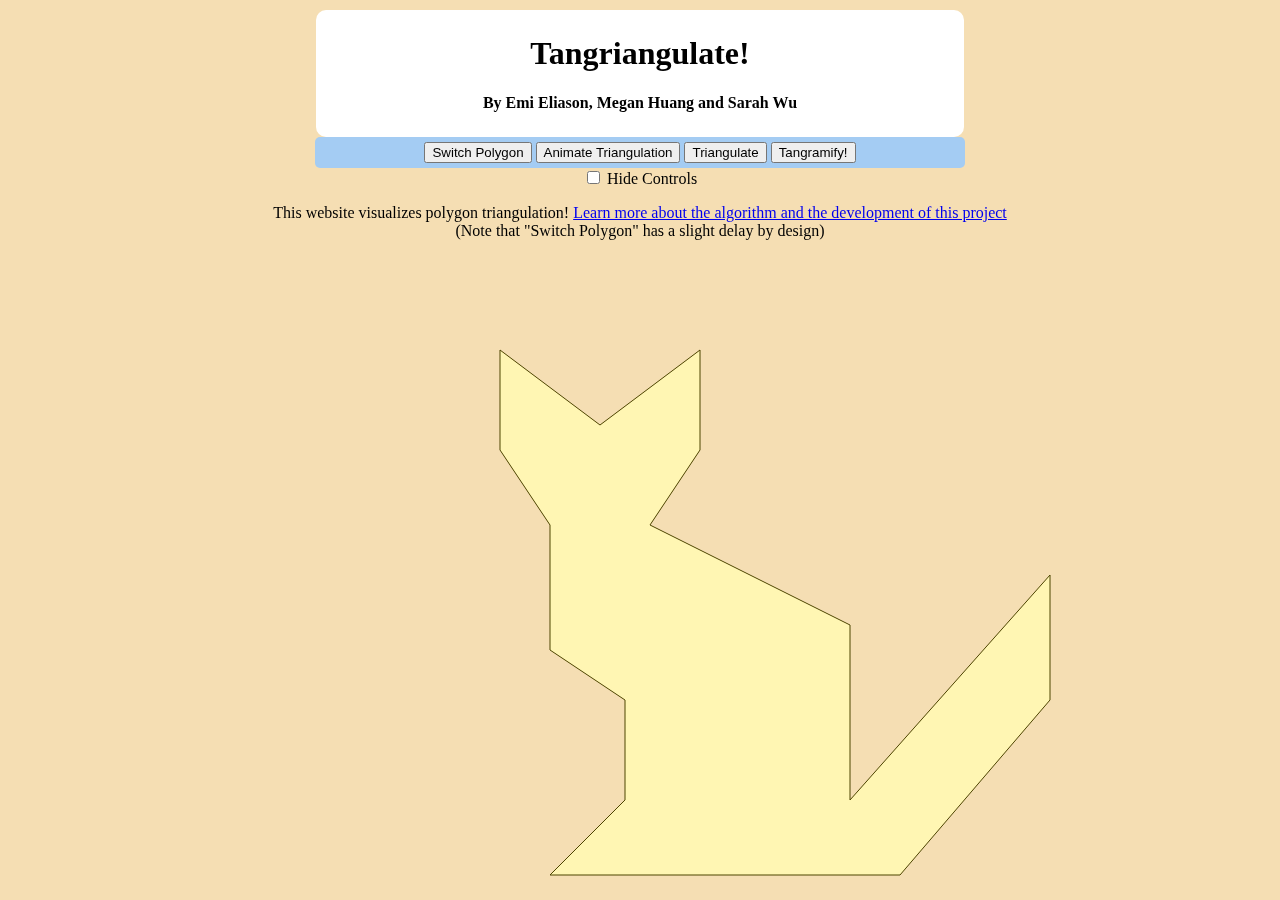
<file: index.html>
<!DOCTYPE html>
<html lang="en">

<head>
  <meta charset="utf-8">
  <title>Polygon Triangulation</title>
  <link rel="stylesheet" href="style.css" type="text/css">
  <script src="vis-new.js" defer></script>
</head>

<body>
  <div id="root">
    <div id="header" class="all-text">
      <h1>Tangriangulate!</h1>
      <h4>By Emi Eliason, Megan Huang and Sarah Wu</h4>
    </div>
    <div id="buttons" class="all-text">
      <button onclick="clearSVG()">Switch Polygon</button>
      <button onclick="visualizeTriangulation(true)">Animate Triangulation</button>
      <button onclick="visualizeTriangulation(false)">Triangulate</button>
      <button onclick="scatter()">Tangramify!</button>
    </div>
    <div>
      <input type="checkbox" id="controls" onclick="toggleCheckbox()"> <label for="controls">Hide Controls</label>
    </div>
    <p class="all-text">This website visualizes polygon triangulation!
      <a class="all-text" href="about.html">Learn more about the algorithm and the development of this project</a>
      <br>(Note that "Switch Polygon" has a slight delay by design)
    </p>


    <div id="guides">
      <div id="reflex" class="hidden">This angle is reflex!</div>
      <div id="point-in-triangle" class="hidden">This triangle has a point in it!</div>
    </div>

    <svg id="canvas" xmlns="http://www.w3.org/2000/svg" fill="white" onload="makeDraggable(evt)"
      transform="matrix(1, 0, 0, -1, 0, 0)">
    </svg>
  </div>
</body>

</html>
</file>
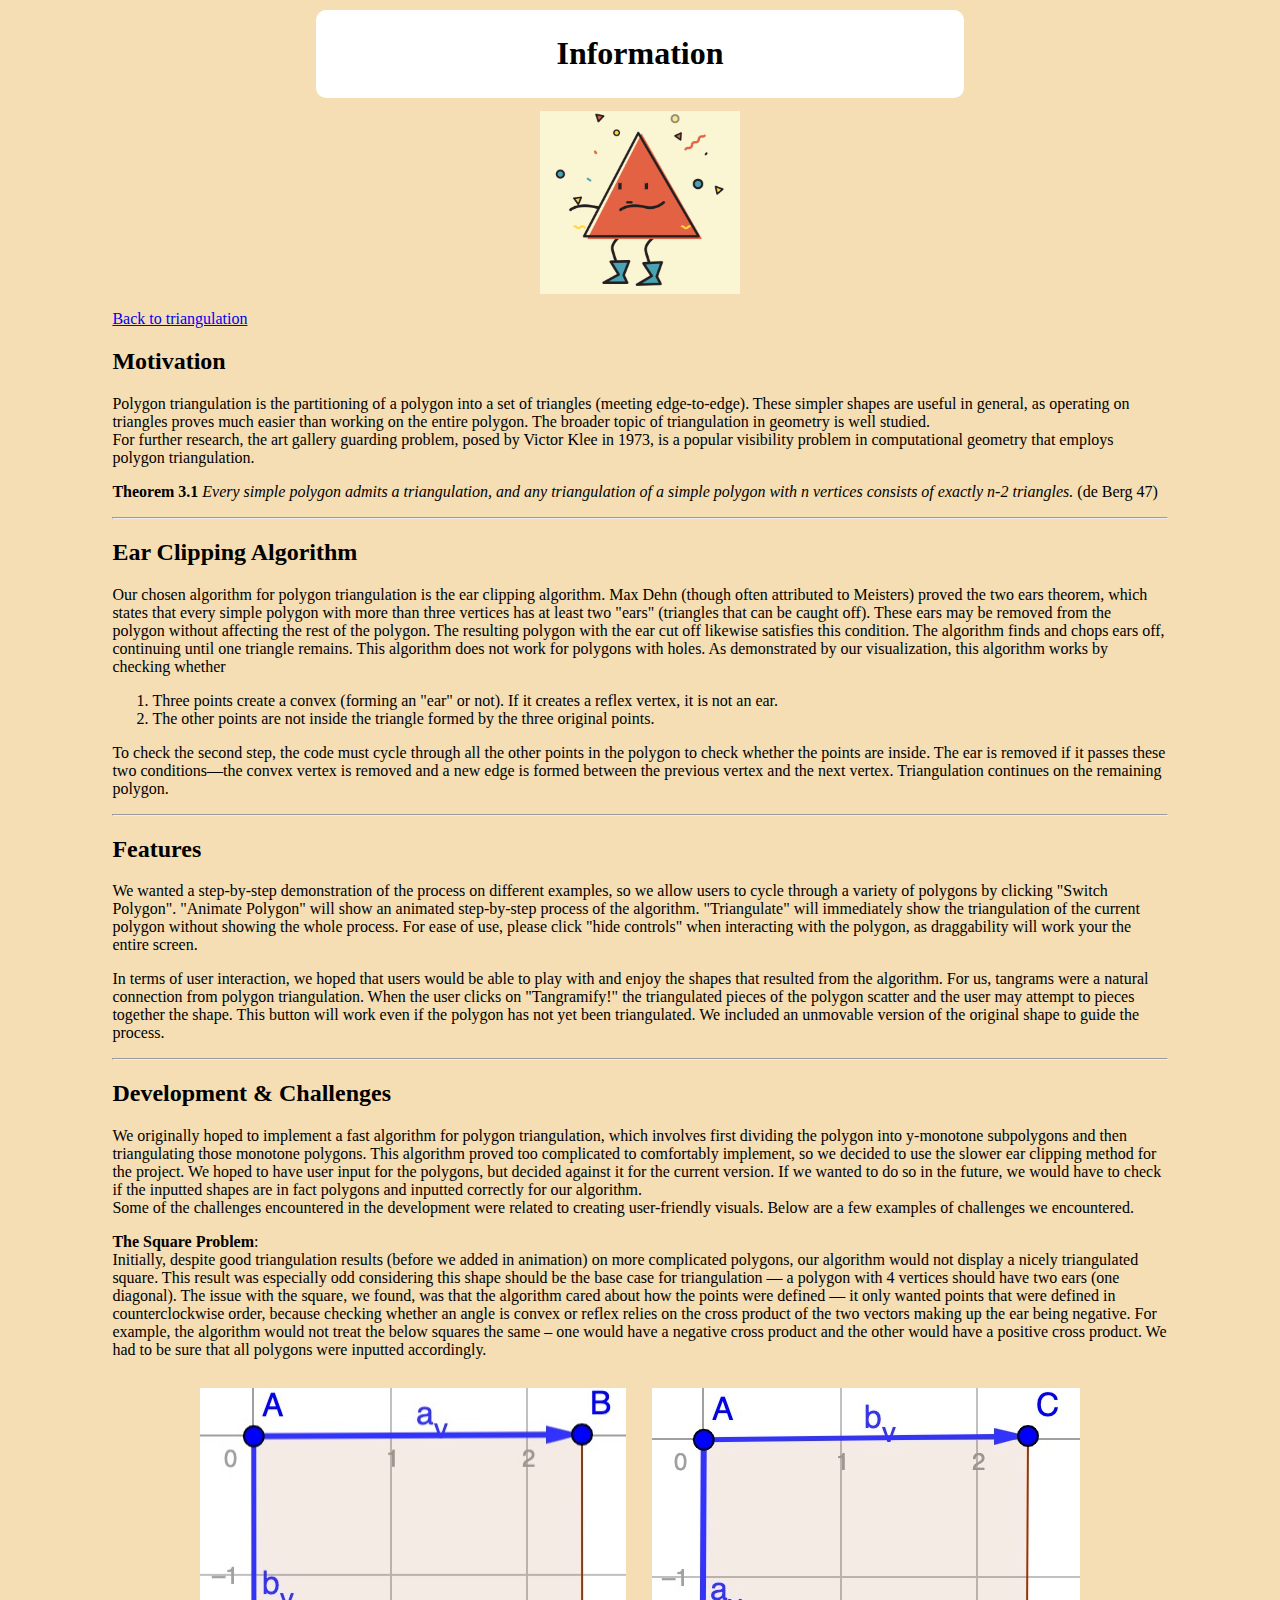
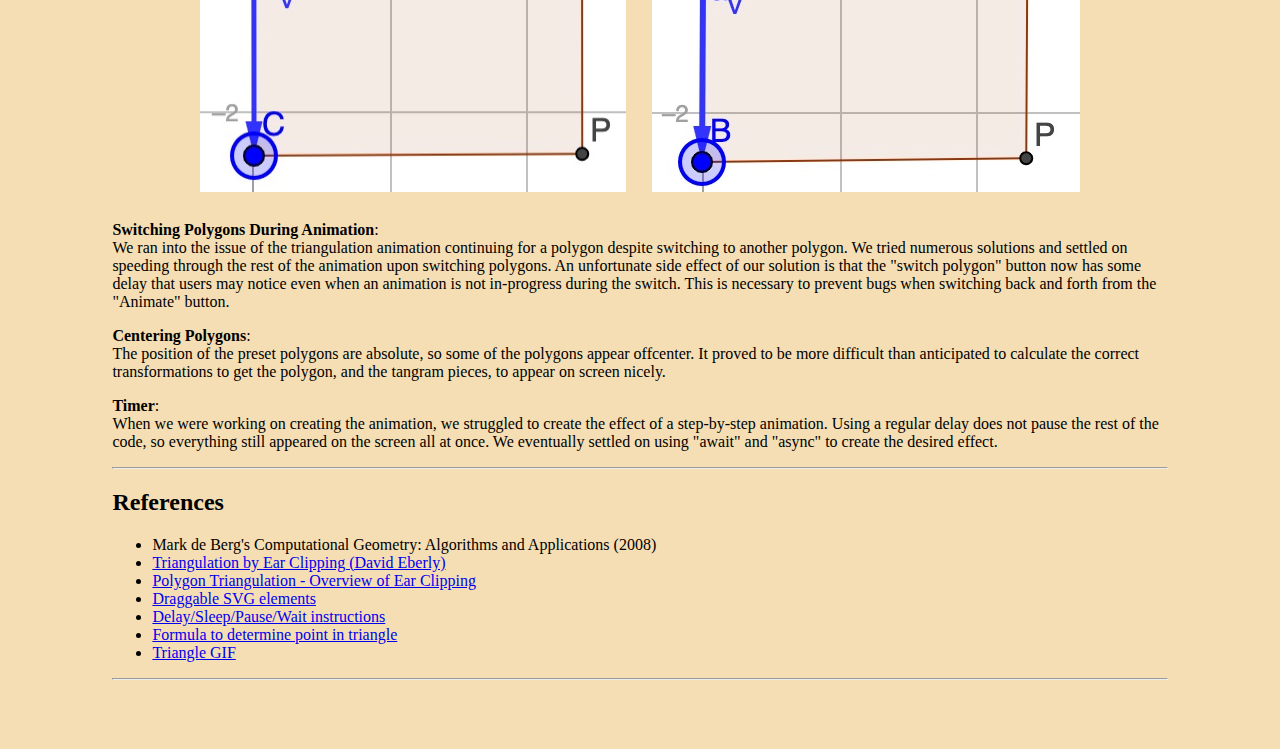
<file: about.html>
<!DOCTYPE html>
<html lang="en">

<head>
    <meta charset="utf-8">
    <meta name="description" content="Page on motivations, references, and technical development.">
    <title>About</title>
    <link rel="stylesheet" href="style.css" type="text/css">
</head>

<div class="body-format">
    <div id="header-format">
        <div id="header">
            <h1>Information</h1>
        </div>
    </div>
    <div id="gif">
        <img src="images/triangle.gif" alt="triangle gif" width="200">
    </div>

    <p><a href="index.html">Back to triangulation</a></p>
    <h2>Motivation</h2>
    <p>
        Polygon triangulation is the partitioning of a polygon into a set of triangles (meeting edge-to-edge).
        These simpler shapes are useful in general, as operating on triangles proves much easier than working on the
        entire polygon.
        The broader topic of triangulation in geometry is well studied.
        <br>
        For further research, the art gallery guarding problem, posed by Victor Klee in 1973,
        is a popular visibility problem in computational geometry that employs polygon triangulation.
    </p>
    <p>
        <strong>Theorem 3.1</strong>
        <em>Every simple polygon admits a triangulation, and any triangulation of a simple polygon with n vertices
            consists of exactly n-2 triangles.</em>
        (de Berg 47)
    </p>
    <hr>

    <h2>Ear Clipping Algorithm</h2>
    <p>
        Our chosen algorithm for polygon triangulation is the ear clipping algorithm. Max Dehn (though often attributed
        to
        Meisters) proved the two ears theorem,
        which states that every simple polygon with more than three vertices has at least two "ears" (triangles that can
        be caught off).
        These ears may be removed from the polygon without affecting the rest of the polygon. The resulting polygon with
        the ear cut off
        likewise satisfies this condition.
        The algorithm finds and chops ears off, continuing until one triangle remains. This algorithm does not work
        for polygons with holes.
        As demonstrated by our visualization, this algorithm works by checking whether
    <ol>
        <li>Three points create a convex (forming an "ear" or not). If it creates a reflex vertex, it is not an ear.
        </li>
        <li>The other points are not inside the triangle formed by the three original points. </li>
    </ol>
    To check the second step, the code must cycle through all the other points in the polygon to check whether the
    points are inside.
    The ear is removed if it passes these two conditions—the convex vertex is removed and a new edge is formed between
    the
    previous vertex and the next vertex. Triangulation continues on the remaining polygon.
    </p>
    <hr>

    <h2>Features</h2>
    <p>
        We wanted a step-by-step demonstration of the process on different examples, so we allow users to cycle
        through a variety of polygons by clicking "Switch Polygon". "Animate Polygon" will show an animated step-by-step
        process of the algorithm. "Triangulate" will immediately show the triangulation of the current polygon without
        showing the whole process. For ease of use, please click "hide controls" when interacting with the polygon, as
        draggability
        will work your the entire screen.
    </p>
    <p>
        In terms of user interaction,
        we hoped that users would be able to play with and enjoy the shapes that resulted from the algorithm.
        For us, tangrams were a natural connection from polygon triangulation. When the user clicks on "Tangramify!" the
        triangulated pieces of the polygon scatter and the user may attempt to pieces together the shape. This button
        will work even if the polygon has not yet been triangulated.
        We included an unmovable version of the original shape to guide the process.
    </p>
    <hr>

    <h2>Development & Challenges</h2>
    <p>
        We originally hoped to implement a fast algorithm for polygon triangulation, which involves first
        dividing the polygon into y-monotone subpolygons and then triangulating those monotone polygons.
        This algorithm proved too complicated to comfortably implement, so we decided to use the slower ear clipping
        method for the project. We hoped to have user input for the polygons, but decided against it for the current
        version.
        If we wanted to do so in the future, we would have to check if the inputted shapes are in fact polygons and
        inputted correctly
        for our algorithm.
        <br>
        Some of the challenges encountered in the development were related to creating user-friendly visuals. Below
        are a few examples of challenges we encountered.
    </p>
    <p>
        <strong>The Square Problem</strong>:<br>
        Initially, despite good triangulation results (before we added in animation) on more complicated polygons,
        our algorithm would
        not display a nicely triangulated square. This result was especially odd considering this shape should be
        the base case for triangulation —
        a polygon with 4 vertices should have two ears (one diagonal). The issue with the square, we found, was
        that the algorithm cared about how
        the points were defined — it only wanted points that were defined in counterclockwise order, because checking
        whether an angle
        is convex or reflex relies on the cross product of the two vectors making up the ear being negative.
        For example, the algorithm would not treat the below squares the same – one would have a negative cross product
        and the other would have a positive cross product. We had to be sure that all polygons were
        inputted accordingly.
    </p>
    <div class="images">
        <img src="images/square1.png" alt="square 1">
        <img src="images/square2.png" alt="square 2">
    </div>

    <p>
        <strong>Switching Polygons During Animation</strong>:<br>
        We ran into the issue of the triangulation animation continuing for a polygon despite switching to another
        polygon.
        We tried numerous solutions and settled on speeding through the rest of the animation upon switching polygons.
        An unfortunate side effect of our solution is that the "switch polygon" button now has some delay that users may
        notice even when an animation is not in-progress during the switch. This is necessary to prevent bugs when
        switching back and forth from the "Animate" button.
    </p>

    <p>
        <strong>Centering Polygons</strong>:<br>
        The position of the preset polygons are absolute, so some of the polygons appear offcenter. It proved to be more
        difficult than anticipated to calculate the correct transformations to get the polygon, and the tangram pieces,
        to appear on screen nicely.
    </p>

    <p>
        <strong>Timer</strong>:<br>
        When we were working on creating the animation, we struggled to create the effect of a step-by-step animation.
        Using a regular delay does not pause the rest of the code, so everything still appeared on the screen all at
        once.
        We eventually settled on using "await" and "async" to create the desired effect.
    </p>
    <hr>

    <h2>References</h2>
    <ul>
        <li>Mark de Berg's Computational Geometry: Algorithms and Applications (2008)</li>
        <li><a href="https://www.geometrictools.com/Documentation/TriangulationByEarClipping.pdf">Triangulation by
                Ear Clipping (David Eberly)</a>
        </li>
        <li><a href="https://www.youtube.com/watch?v=QAdfkylpYwc">Polygon Triangulation - Overview of Ear
                Clipping</a>
        </li>
        <li><a href="https://www.petercollingridge.co.uk/tutorials/svg/interactive/dragging/">Draggable SVG elements</a>
        </li>
        <li><a href="https://www.sitepoint.com/delay-sleep-pause-wait/">Delay/Sleep/Pause/Wait instructions</a> </li>
        <li><a
                href="https://www.quora.com/How-do-I-check-whether-a-given-point-lies-inside-a-triangle-whose-coordinates-are-given#:~:text=In%20order%20to%20check%20weather,point%20whose%20position%20is%20given.&text=if(area%20of%20PAB%2BPBC,otherwise%20its%20outside%20the%20triangle.">
                Formula to determine point in triangle</a></li>
        <li><a href="https://gifer.com/en/7fPE">Triangle GIF</a></li>
    </ul>

    <hr>
</div>

</html>
</file>
<file: style.css>
/* main body styles -------------*/
body {
    background-color: wheat;
    margin: 10px;
}

#canvas {
    width: 100svw;
    height: 100svh;
    position: fixed;
    z-index: -1;
    top: 0;
    left: 0;
}

#header {
    background-color: white;
    border-radius: 10px;
    padding: 0.25em;
    text-align: center;
    width: 50svw;
}

.all-text {
    text-align: center;
}

#root {
    display: flex;
    flex-direction: column;
    align-items: center;
    justify-content: center;
    margin: 0px auto;
}

/* subpage formatting ---------*/
#header-format {
    display: flex;
    flex-direction: column;
    align-items: center;
    justify-content: center;
    margin: 0px auto;
}

.body-format {
    padding-right: 8svw;
    padding-left: 8svw;
    padding-bottom: 4svw;
}

.images {
    display: flex;
    justify-content: center;
    gap: 2svw;
    padding-top: 1svw;
    padding-bottom: 1svw;
}

#gif {
    display: flex;
    justify-content: center;
    padding-top: 1svw;
}

/* ---------------------------- */


#buttons {
    background-color: rgb(164, 204, 243);
    width: 50svw;
    padding: 5px;
    text-align: center;
    border-radius: 5px;
}

#guides {
    /* background-color: rgb(164, 204, 243); */
    display: flex;
    gap: 15px;
}

#guides>div {
    padding: 5px;
    border-radius: 5px;
}

.off {
    display: none !important;
}

.hidden {
    opacity: 0;
}

#reflex {
    background-color: rgb(134, 187, 243);
}

#point-in-triangle {
    background-color: rgb(250, 97, 70);
}

.draggable {
    cursor: move;
}

.vertex {
    r: 7px;
    stroke: rgb(103, 74, 15);
    fill: rgb(255, 255, 156);
    stroke-width: 2;
}

.current-vertex {
    fill: rgb(134, 187, 243);
    stroke: rgb(31, 63, 97);
}

.outside-vertex {
    fill: rgb(136, 250, 113);
    stroke: rgb(33, 112, 27);
}

.inside-vertex {
    fill: rgb(250, 97, 70);
    stroke: rgb(122, 32, 16);
}

.line {
    stroke: black;
    stroke-width: 2;
}
</file>
